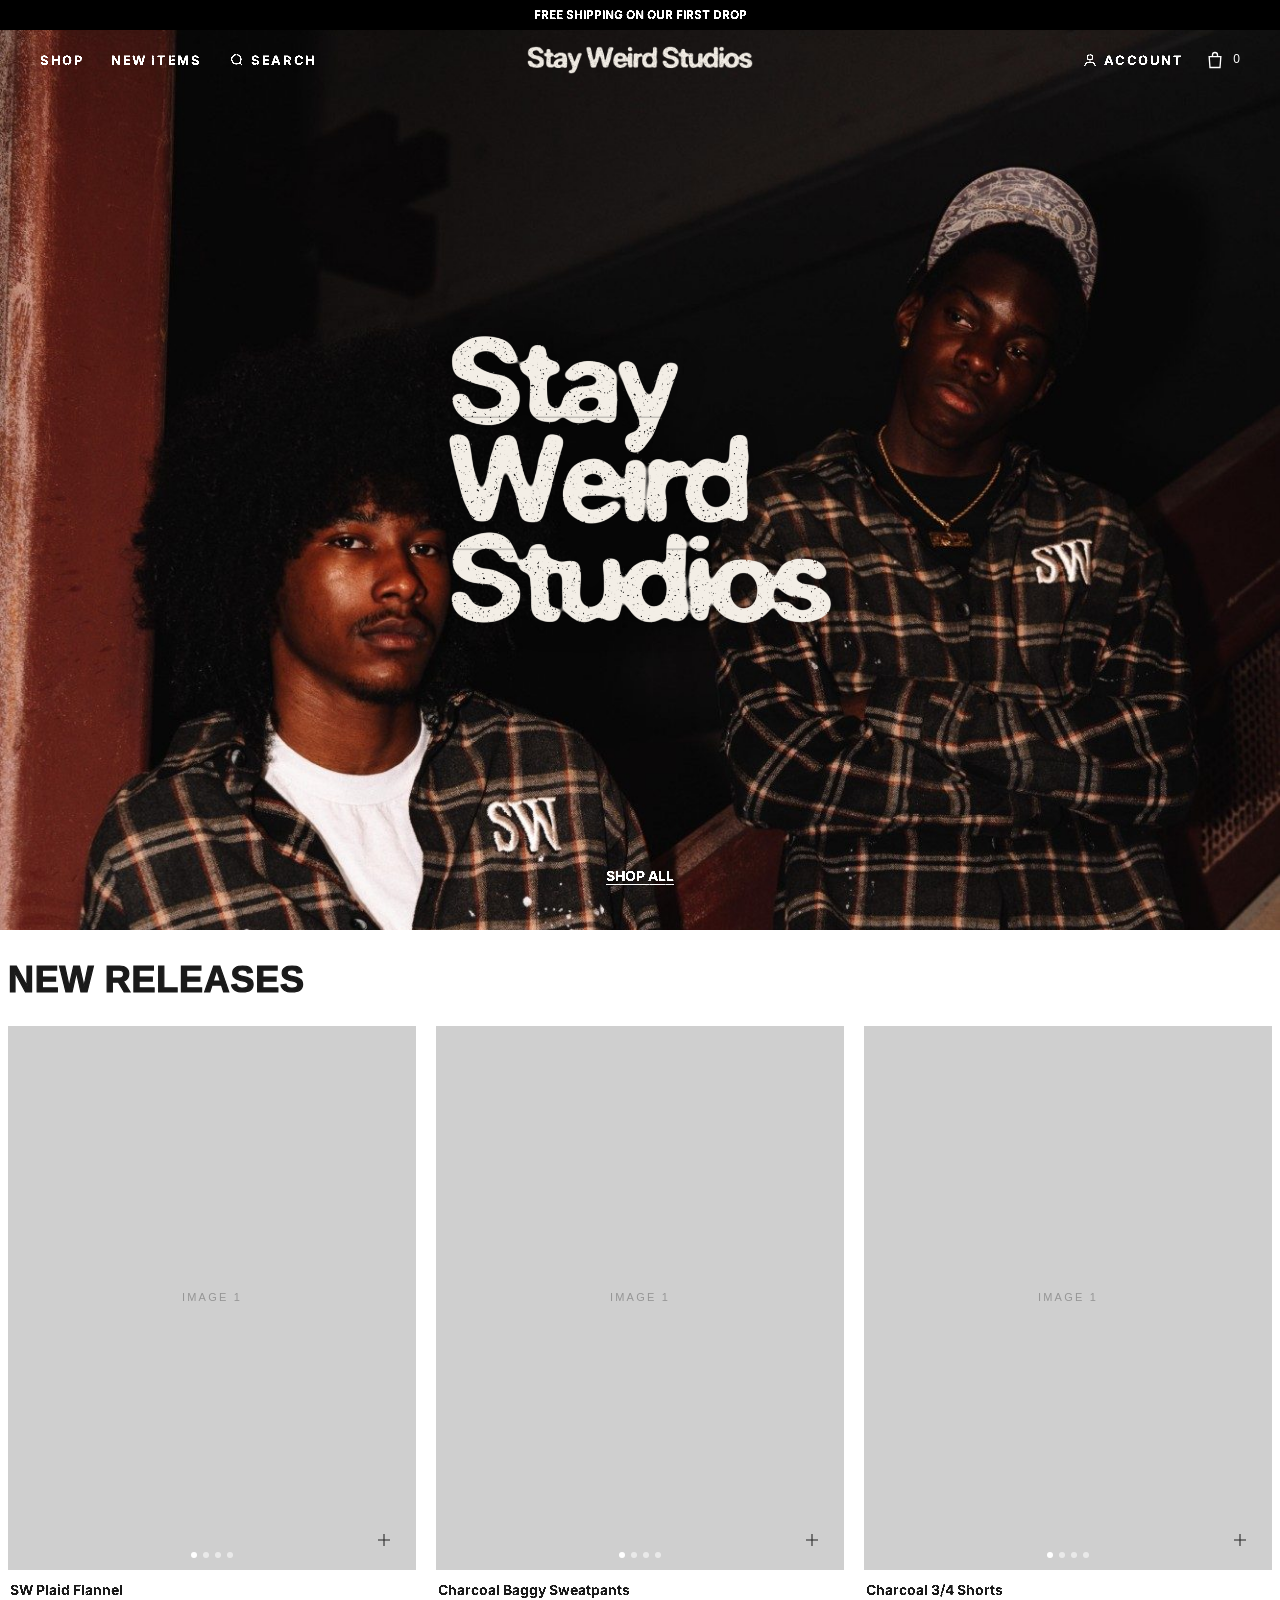
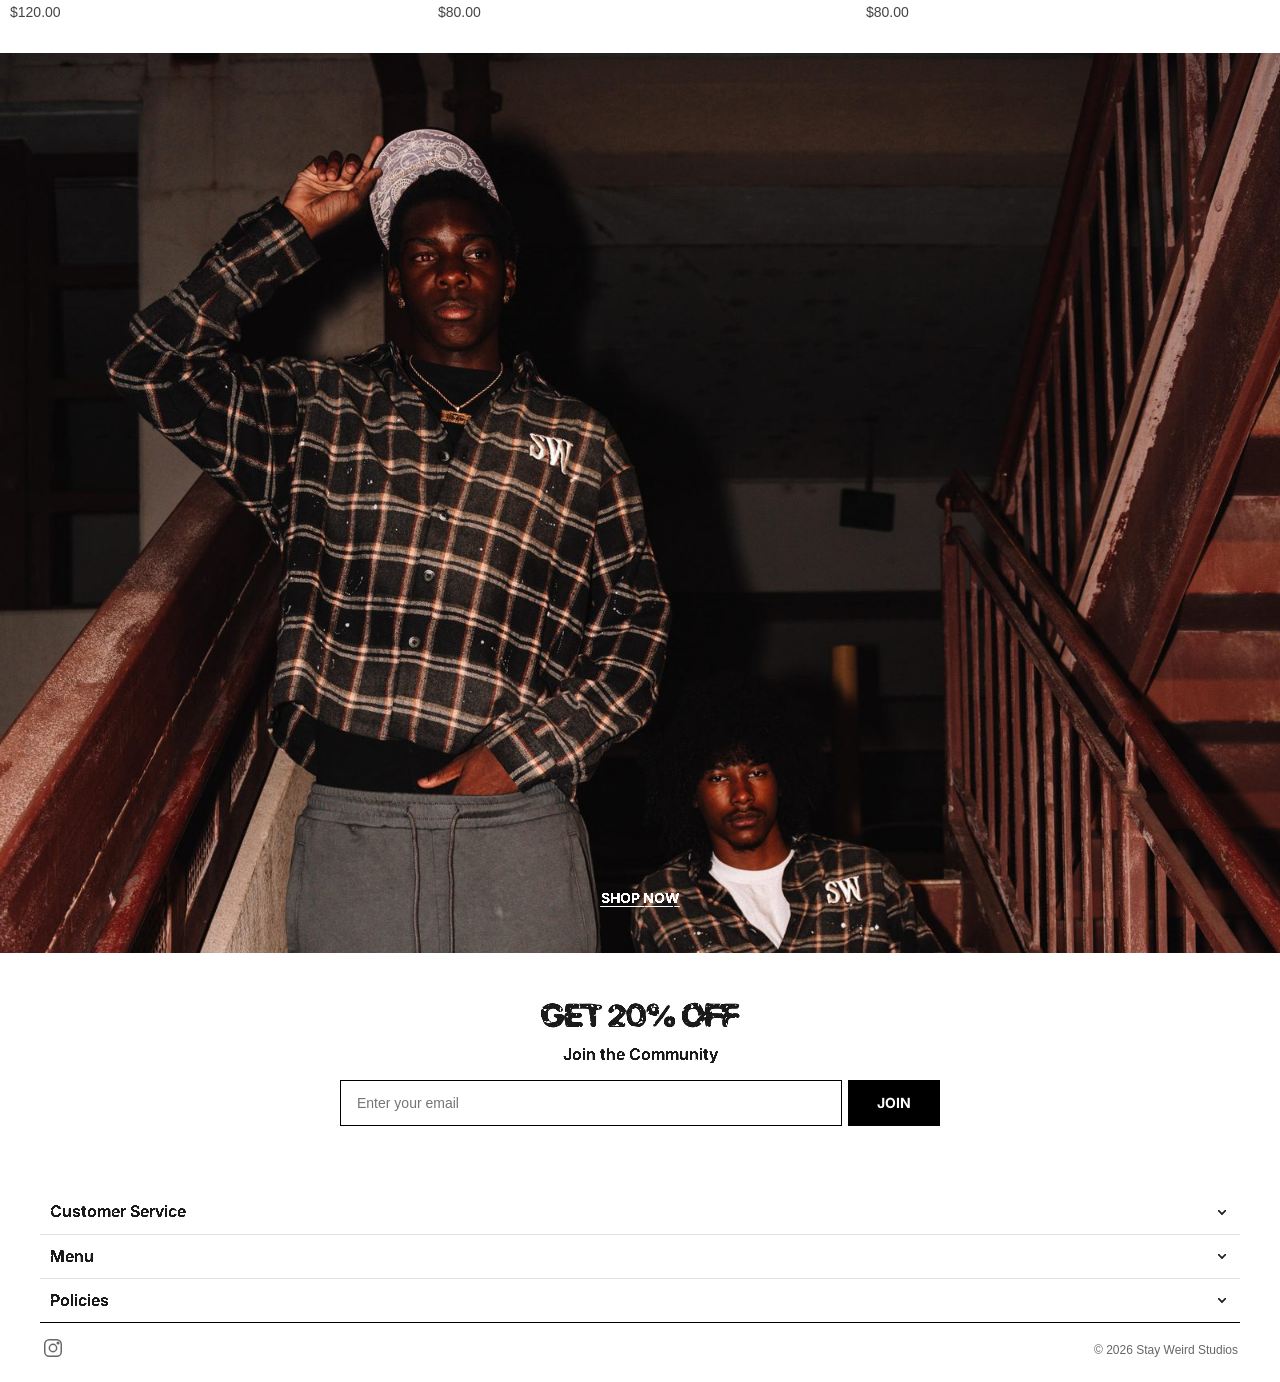
<file: index.html>
<!doctype html>
<html lang="en">
<head>
<meta charset="utf-8">
<meta name="viewport" content="width=device-width, initial-scale=1">
<title>Stay Weird Studios</title>
<meta name="description" content="Stay Weird Studios: clothing.">
<link rel="stylesheet" href="/assets/styles.css">
</head>
<body class="has-hero">
<main>
<section class="hero">
  <div class="ph ph--dark"><img src="/images/hero.jpg" alt="Stay Weird Studios campaign" style="object-position:50% 28%" onerror="this.style.display='none'"></div>
  <h1 class="hero__mark"><img src="/images/wordmark-white.png" alt="Stay Weird Studios"></h1>
  <a class="hero__link" href="/shop">Shop All</a>
</section>

<section class="block">
  <h2 class="block__title">New Releases</h2>
  <div class="grid" id="home-grid"></div>
</section>

<section class="hero">
  <div class="ph ph--dark"><img src="/images/hero-2.jpg" alt="Stay Weird Studios campaign" style="object-position:50% 10%" onerror="this.style.display='none'"></div>
  <a class="hero__link" href="/shop">Shop Now</a>
</section>
</main>
<script src="/assets/products.js"></script>
<script src="/assets/app.js"></script>
<script>
  document.getElementById("home-grid").innerHTML =
    SW_PRODUCTS.filter(p => p.collections.includes("new-items")).slice(0, 8).map(SW_card).join("");
  if (SW_PRODUCTS.length === 3) document.getElementById("home-grid").classList.add("grid--3");
</script>
</body>
</html>
</file>
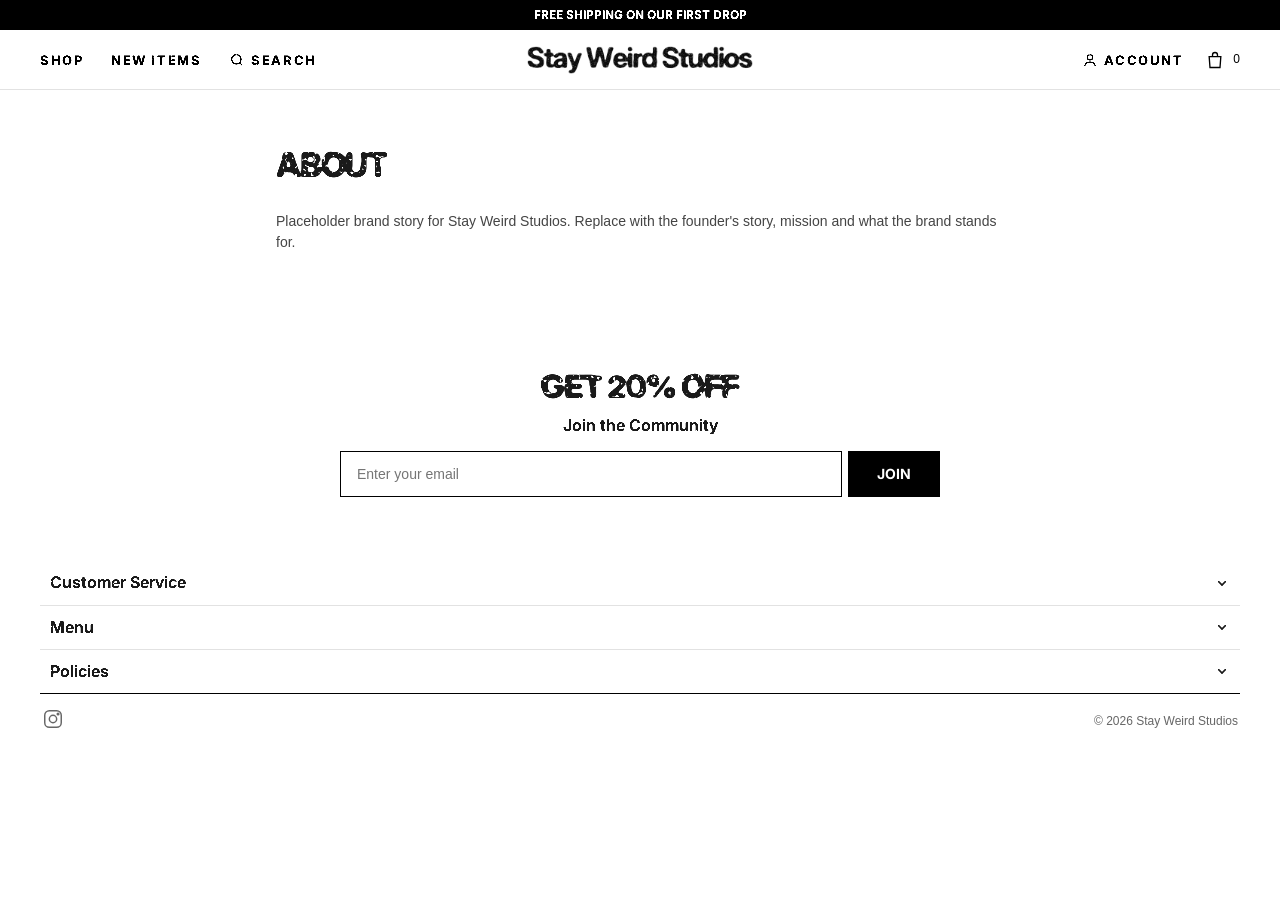
<file: about.html>
<!doctype html>
<html lang="en">
<head>
<meta charset="utf-8">
<meta name="viewport" content="width=device-width, initial-scale=1">
<title>About | Stay Weird Studios</title>
<meta name="description" content="Stay Weird Studios — clothing.">
<link rel="stylesheet" href="/assets/styles.css">
</head>
<body>
<main>
<div class="page"><h1>About</h1><p>Placeholder brand story for Stay Weird Studios. Replace with the founder's story, mission and what the brand stands for.</p></div>
</main>
<script src="/assets/products.js"></script>
<script src="/assets/app.js"></script>
</body></html>
</file>
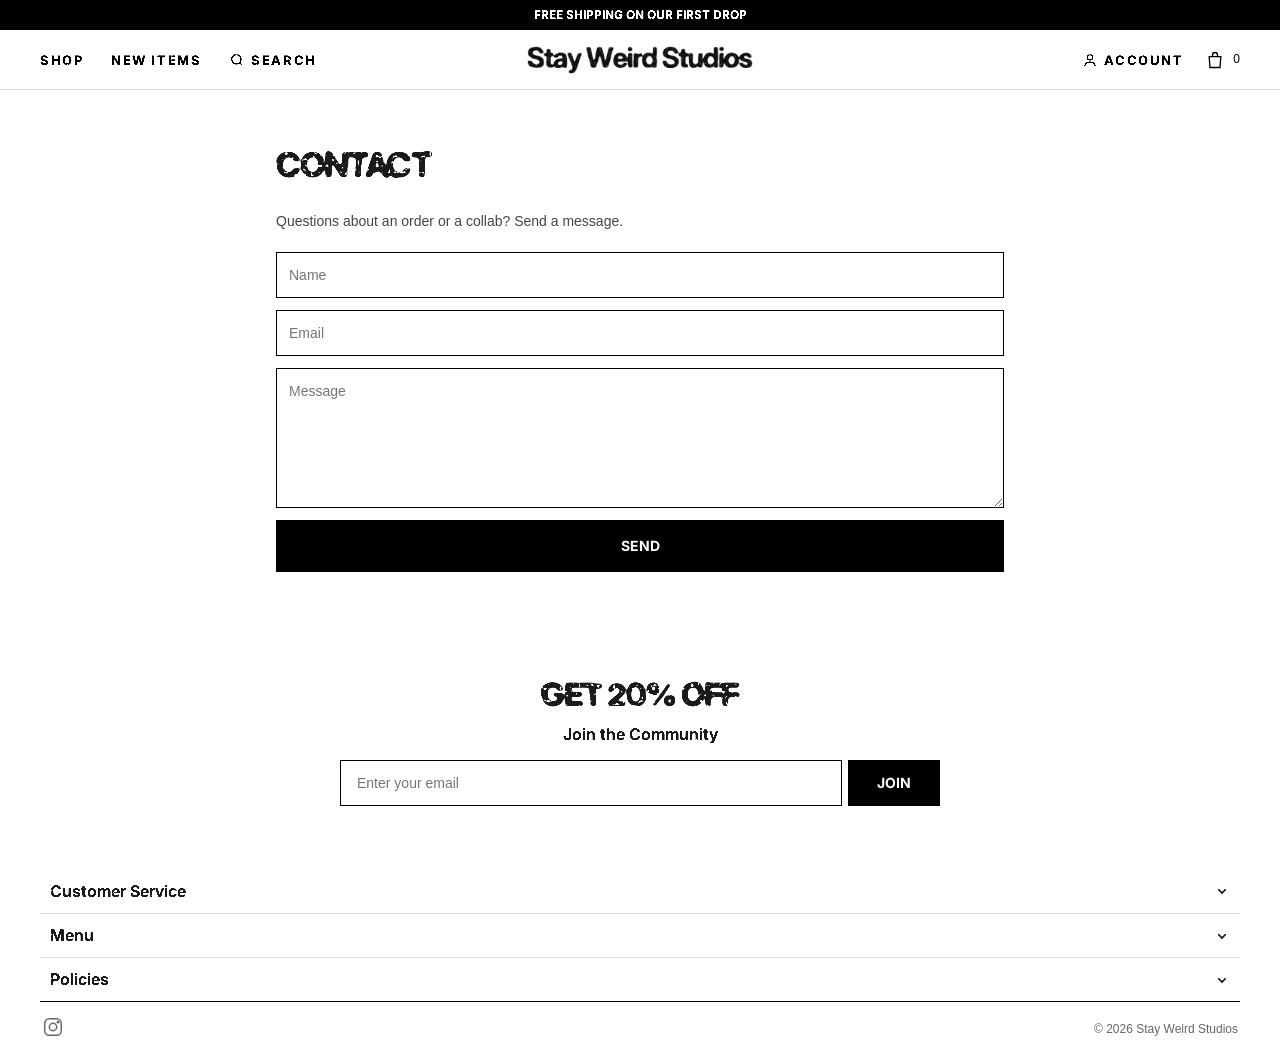
<file: contact.html>
<!doctype html>
<html lang="en">
<head>
<meta charset="utf-8">
<meta name="viewport" content="width=device-width, initial-scale=1">
<title>Contact | Stay Weird Studios</title>
<meta name="description" content="Stay Weird Studios — clothing.">
<link rel="stylesheet" href="/assets/styles.css">
</head>
<body>
<main>
<div class="page"><h1>Contact</h1><p>Questions about an order or a collab? Send a message.</p><form class="contact-form" onsubmit="event.preventDefault();SW_toast('Message sent');this.reset()"><input required placeholder="Name" aria-label="Name"><input required type="email" placeholder="Email" aria-label="Email"><textarea required placeholder="Message" aria-label="Message"></textarea><button class="btn" type="submit">Send</button></form></div>
</main>
<script src="/assets/products.js"></script>
<script src="/assets/app.js"></script>
</body></html>
</file>
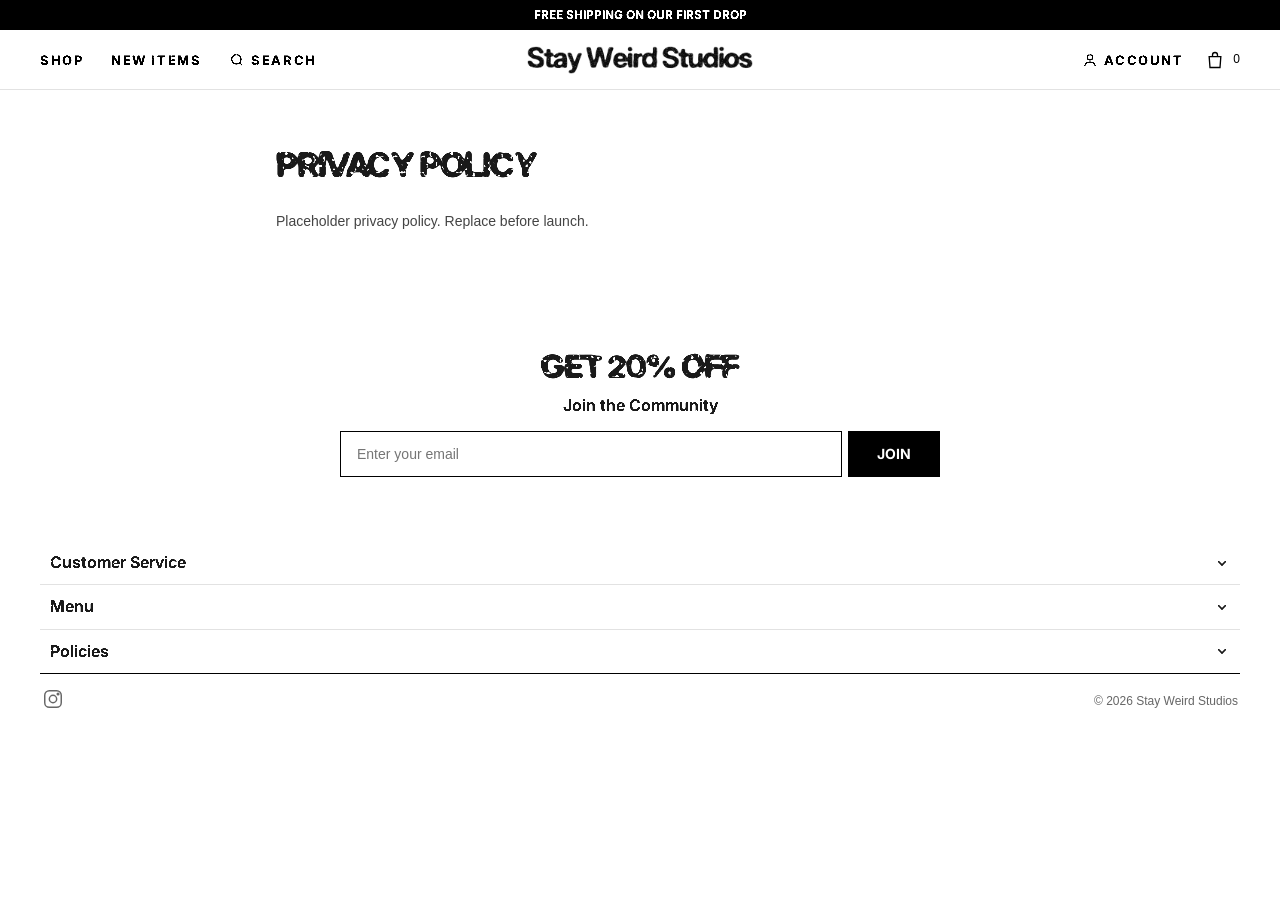
<file: privacy.html>
<!doctype html>
<html lang="en">
<head>
<meta charset="utf-8">
<meta name="viewport" content="width=device-width, initial-scale=1">
<title>Privacy Policy | Stay Weird Studios</title>
<meta name="description" content="Stay Weird Studios — clothing.">
<link rel="stylesheet" href="/assets/styles.css">
</head>
<body>
<main>
<div class="page"><h1>Privacy Policy</h1><p>Placeholder privacy policy. Replace before launch.</p></div>
</main>
<script src="/assets/products.js"></script>
<script src="/assets/app.js"></script>
</body></html>
</file>
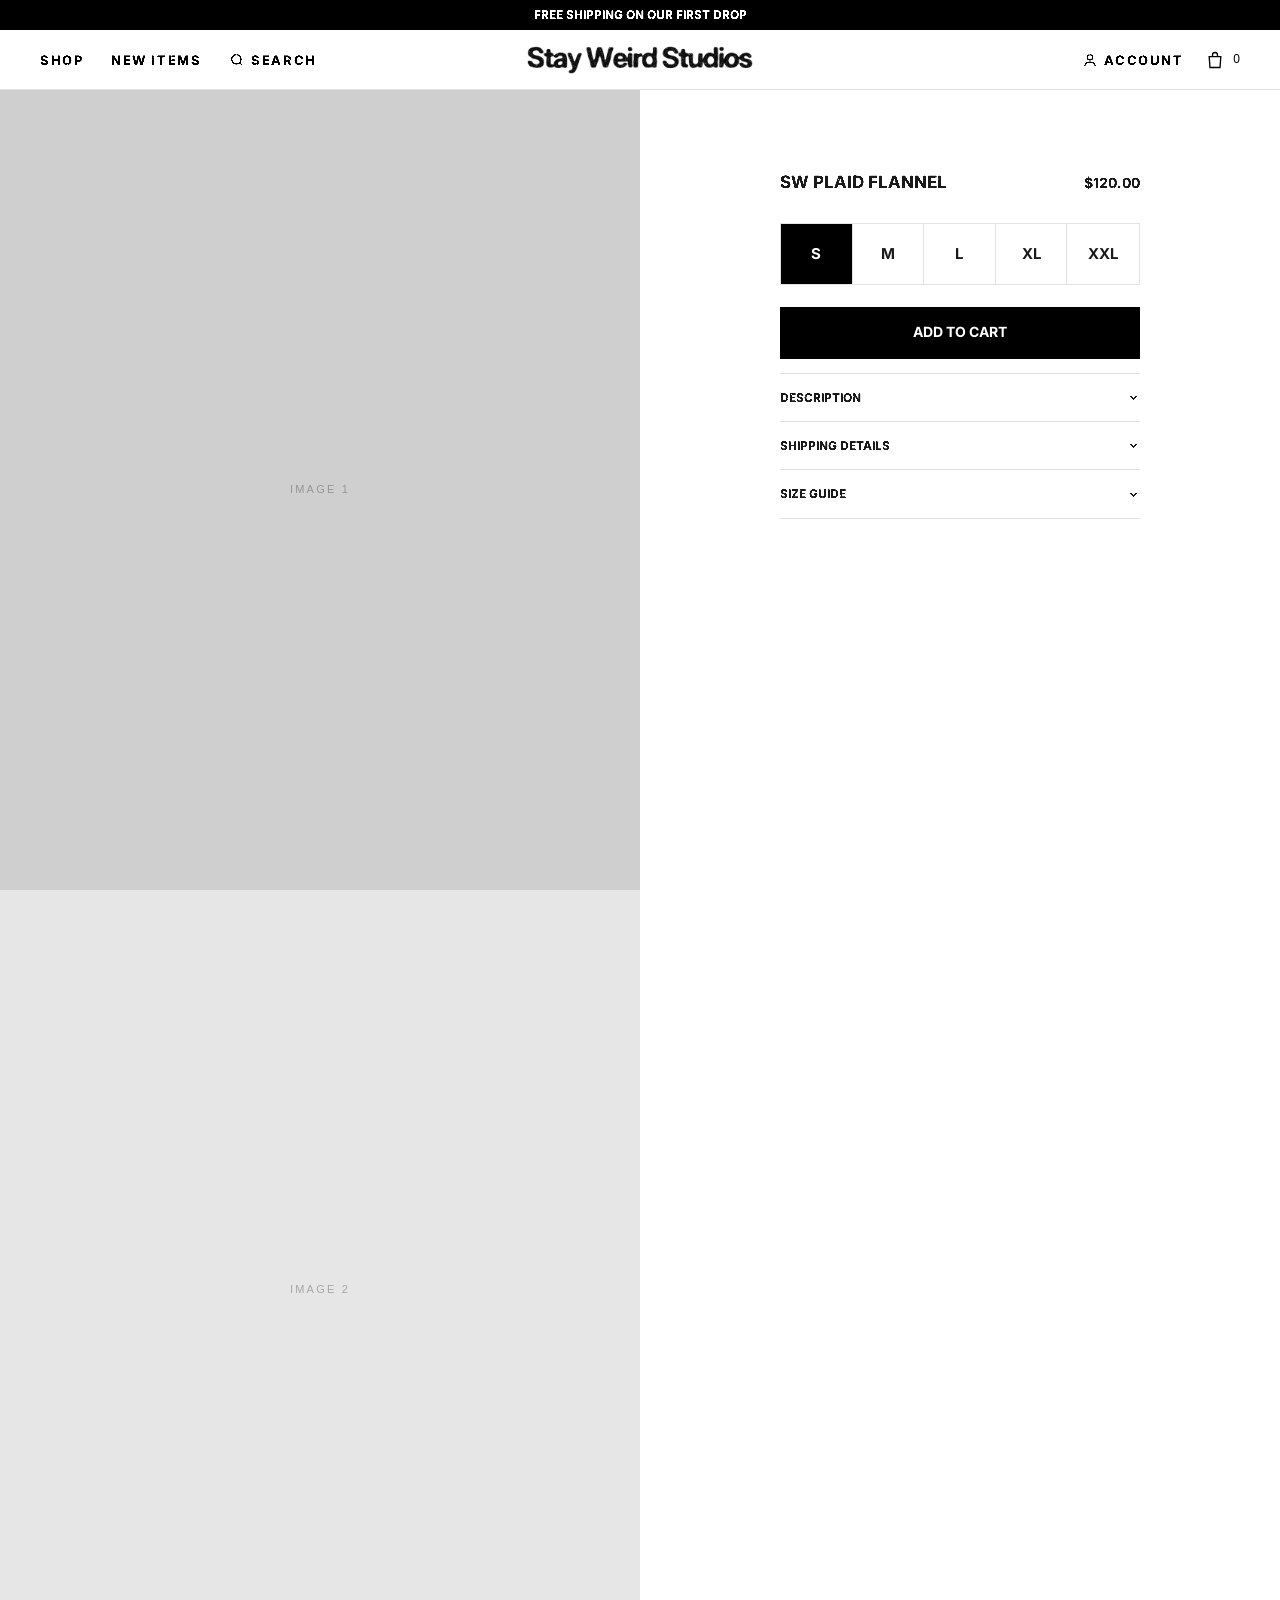
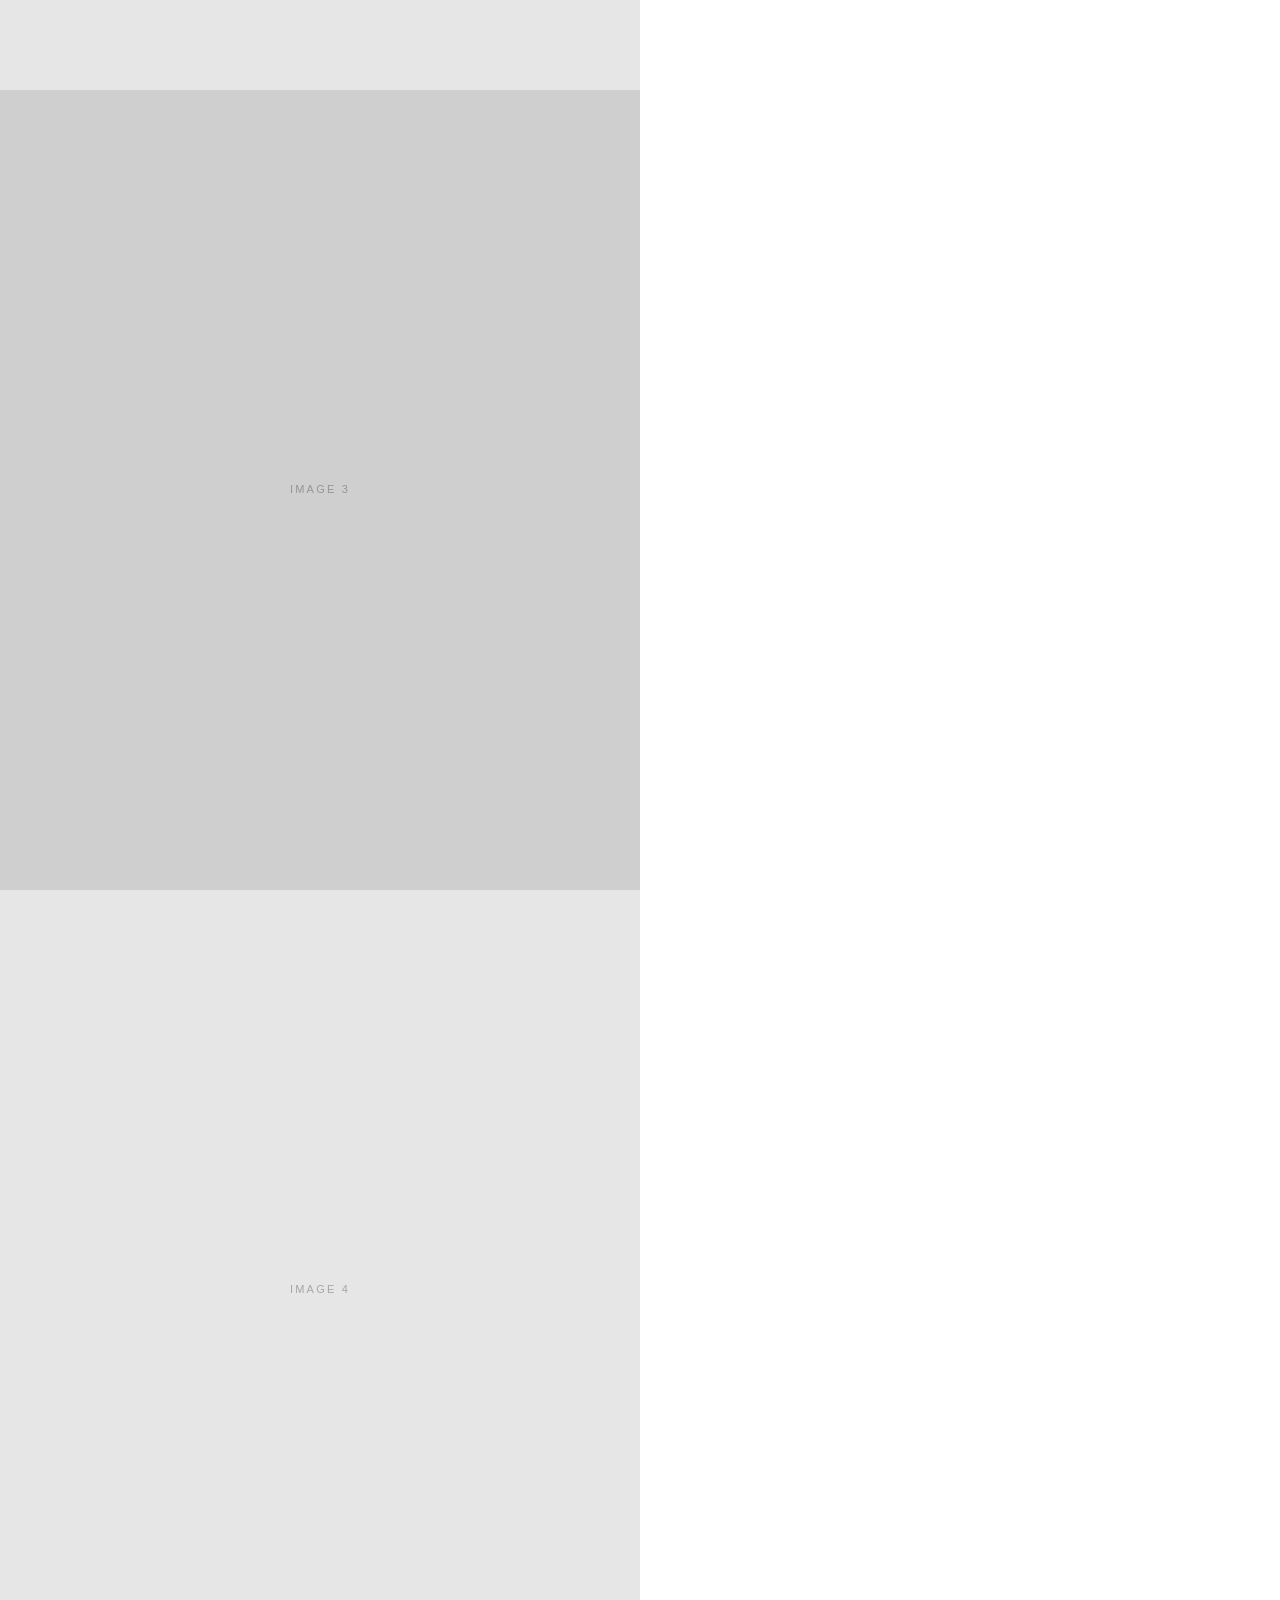
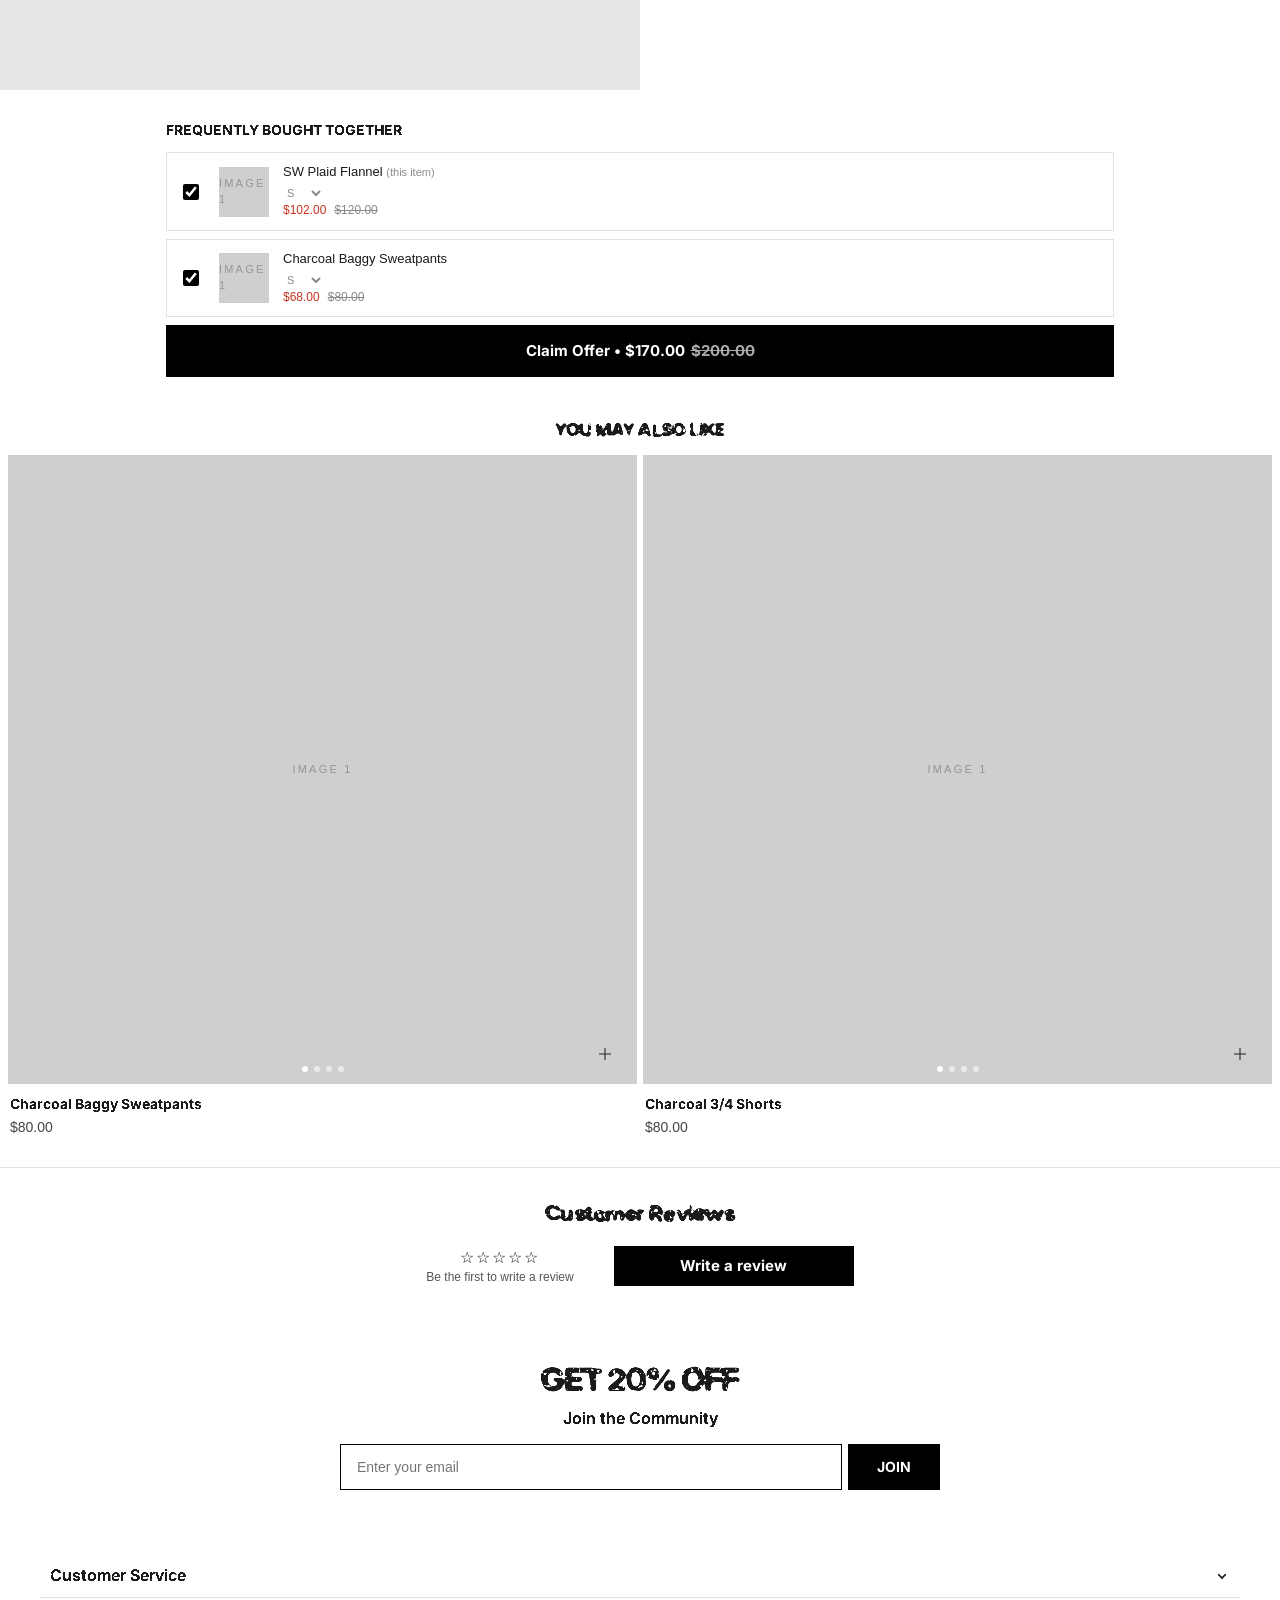
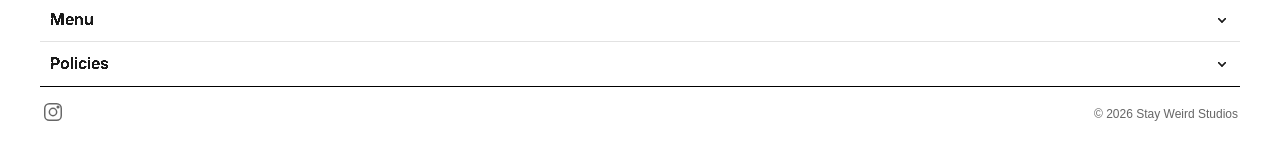
<file: product.html>
<!doctype html>
<html lang="en">
<head>
<meta charset="utf-8">
<meta name="viewport" content="width=device-width, initial-scale=1">
<title>Product | Stay Weird Studios</title>
<meta name="description" content="Stay Weird Studios product.">
<link rel="stylesheet" href="/assets/styles.css">
</head>
<body>
<main>
<div class="pdp" id="pdp"></div>
<section class="fbt" id="fbt"></section>
<section class="recs"><h2>You may also like</h2><div class="grid" id="recs"></div></section>
<section class="reviews">
  <h2>Customer Reviews</h2>
  <div class="reviews__row">
    <div><div class="stars" aria-label="No reviews yet">☆☆☆☆☆</div><small>Be the first to write a review</small></div>
    <button class="btn btn--case" id="write-review">Write a review</button>
  </div>
</section>
</main>
<script src="/assets/products.js"></script>
<script src="/assets/app.js"></script>
<script>
(function () {
  const I = SW_ICONS, money = SW_money, esc = SW_esc;
  const id = new URLSearchParams(location.search).get("id");
  const p = SW_PRODUCTS.find(x => x.id === id) || SW_PRODUCTS[0];
  document.title = p.name + " | Stay Weird Studios";
  const n = SW_imgCount(p), out = SW_soldOut(p);
  let size = p.sizes.find(s => !p.soldOut.includes(s));

  document.getElementById("pdp").innerHTML = `
    <div><div class="pdp__gallery" data-slides>${Array.from({ length: n }, (_, i) => SW_media(p, i)).join("")}</div>${SW_dots(n)}</div>
    <div class="pdp__info">
      <div class="pdp__head"><h1>${esc(p.name)}</h1><span class="price">${SW_price(p)}</span></div>
      <div class="sizes" id="sizes" role="radiogroup" aria-label="Size">${p.sizes.map(s =>
        `<button role="radio" data-s="${esc(s)}" ${p.soldOut.includes(s) ? "disabled" : ""} class="${s === size ? "sel" : ""}" aria-checked="${s === size}">${esc(s)}</button>`).join("")}</div>
      <button class="btn" id="atc" ${out ? "disabled" : ""}>${out ? "Sold out" : "Add to cart"}</button>
      <div class="acc">
        <details><summary>Description ${I.down}</summary><div class="acc__body">${esc(p.description || "")}</div></details>
        <details><summary>Shipping details ${I.down}</summary><div class="acc__body">Orders ship within 3–5 business days. ${SW_SETTINGS.freeShipping ? `Free shipping on orders over $${SW_SETTINGS.freeShipping}.` : "Free shipping on every order for our first drop."} Returns and exchanges accepted within 14 days on unworn items.</div></details>
        <details><summary>Size guide ${I.down}</summary><div class="acc__body"><table>
          <tr><th>Size</th><th>Chest</th><th>Length</th></tr><tr><td>XS</td><td>20"</td><td>26"</td></tr><tr><td>S</td><td>21"</td><td>27"</td></tr>
          <tr><td>M</td><td>22"</td><td>28"</td></tr><tr><td>L</td><td>23"</td><td>29"</td></tr><tr><td>XL</td><td>24"</td><td>30"</td></tr></table></div></details>
      </div>
    </div>`;

  document.getElementById("sizes").addEventListener("click", e => {
    const b = e.target.closest("button[data-s]"); if (!b || b.disabled) return;
    document.querySelectorAll("#sizes button").forEach(x => { x.classList.remove("sel"); x.setAttribute("aria-checked", "false"); });
    b.classList.add("sel"); b.setAttribute("aria-checked", "true"); size = b.dataset.s;
  });
  document.getElementById("atc").addEventListener("click", () => SW_addToCart(p.id, size));

  // Frequently bought together: this product + one from the other category, with a bundle discount
  const pair = SW_PRODUCTS.find(x => x.id !== p.id && !SW_soldOut(x) &&
    x.collections.includes(p.collections.includes("tops") ? "bottoms" : "tops"));
  if (pair && !out) {
    const disc = SW_SETTINGS.bundleDiscount, items = [p, pair];
    const opts = x => x.sizes.filter(s => !x.soldOut.includes(s)).map(s => `<option>${esc(s)}</option>`).join("");
    const row = (x, i) => `<label class="fbt__item"><input type="checkbox" checked data-fbt="${i}">${SW_media(x, 0, "thumb")}
      <div><div class="fbt__name">${esc(x.name)}${i ? "" : ' <span class="fbt__meta">(this item)</span>'}</div>
      <select data-fbt-size="${i}" aria-label="Size">${opts(x)}</select>
      <div class="fbt__price"><span class="sale">${money(x.price * (1 - disc))}</span><span class="was">${money(x.price)}</span></div></div></label>`;
    const fbt = document.getElementById("fbt");
    fbt.innerHTML = `<h2>Frequently bought together</h2>${row(p, 0)}${row(pair, 1)}<button class="btn btn--case" id="fbt-btn"></button>`;
    const checked = i => fbt.querySelector(`[data-fbt="${i}"]`).checked;
    const upd = () => {
      const s = items.filter((_, i) => checked(i)), full = s.reduce((t, x) => t + x.price, 0);
      const b = document.getElementById("fbt-btn");
      b.disabled = !s.length;
      b.innerHTML = s.length ? `Claim Offer • ${money(full * (1 - disc))} <span class="was" style="color:#aaa;margin-left:6px">${money(full)}</span>` : "Select an item";
    };
    fbt.addEventListener("change", upd); upd();
    document.getElementById("fbt-btn").addEventListener("click", () => {
      items.forEach((x, i) => { if (checked(i)) SW_addToCart(x.id, fbt.querySelector(`[data-fbt-size="${i}"]`).value, 1, false); });
      document.querySelector('[data-open="cart"]').click();
    });
  }

  const main = c => ["tops", "bottoms"].includes(c);
  const others = SW_PRODUCTS.filter(x => x.id !== p.id);
  const recs = [...new Set([...others.filter(x => !x.collections.some(c => main(c) && p.collections.includes(c))), ...others])].slice(0, 2);
  document.getElementById("recs").innerHTML = recs.map(SW_card).join("");
  document.getElementById("write-review").addEventListener("click", () => SW_toast("Reviews will turn on once the store backend is set up"));
})();
</script>
</body>
</html>
</file>
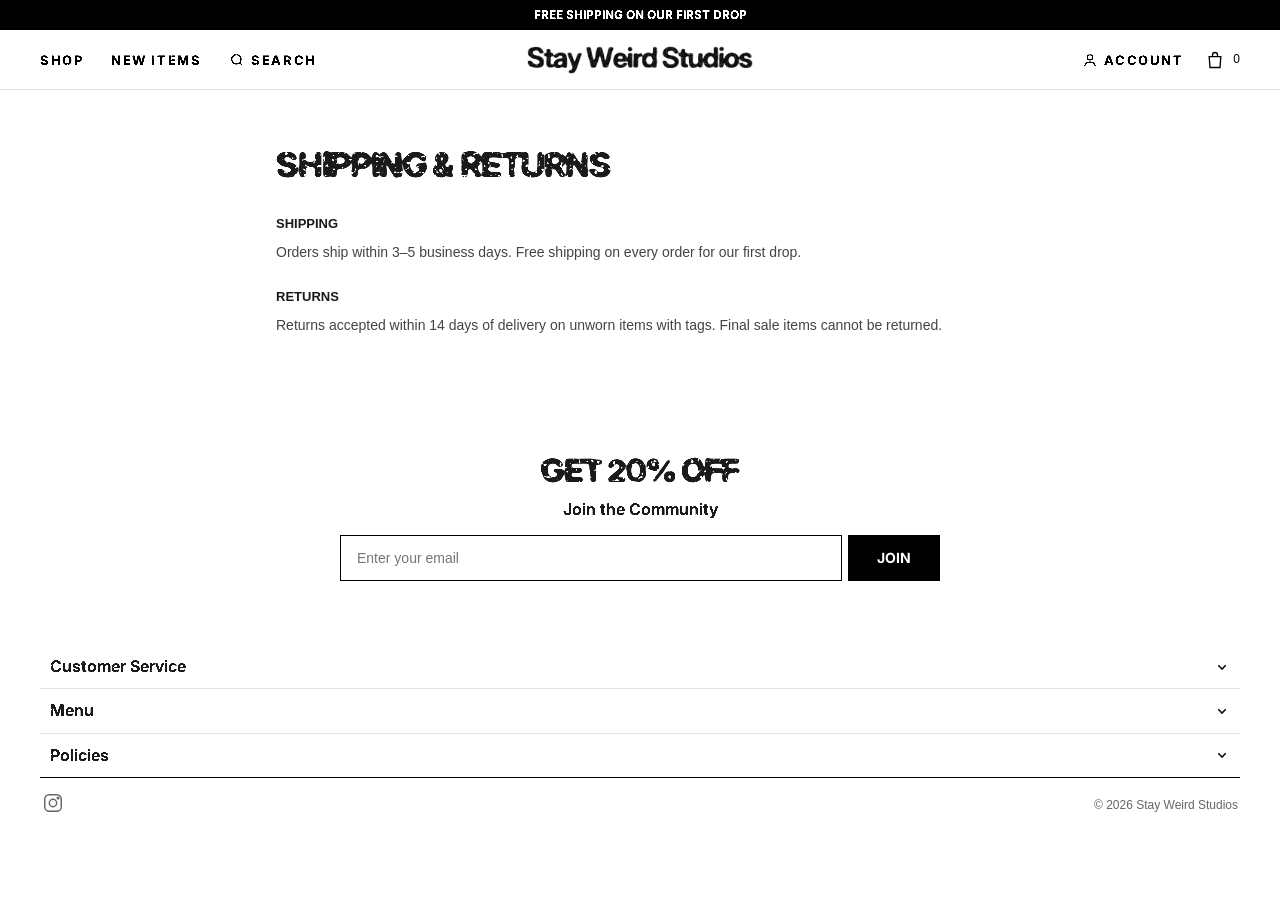
<file: shipping.html>
<!doctype html>
<html lang="en">
<head>
<meta charset="utf-8">
<meta name="viewport" content="width=device-width, initial-scale=1">
<title>Shipping & Returns | Stay Weird Studios</title>
<meta name="description" content="Stay Weird Studios — clothing.">
<link rel="stylesheet" href="/assets/styles.css">
</head>
<body>
<main>
<div class="page"><h1>Shipping & Returns</h1><h2>Shipping</h2><p>Orders ship within 3–5 business days. Free shipping on every order for our first drop.</p><h2>Returns</h2><p>Returns accepted within 14 days of delivery on unworn items with tags. Final sale items cannot be returned.</p></div>
</main>
<script src="/assets/products.js"></script>
<script src="/assets/app.js"></script>
</body></html>
</file>
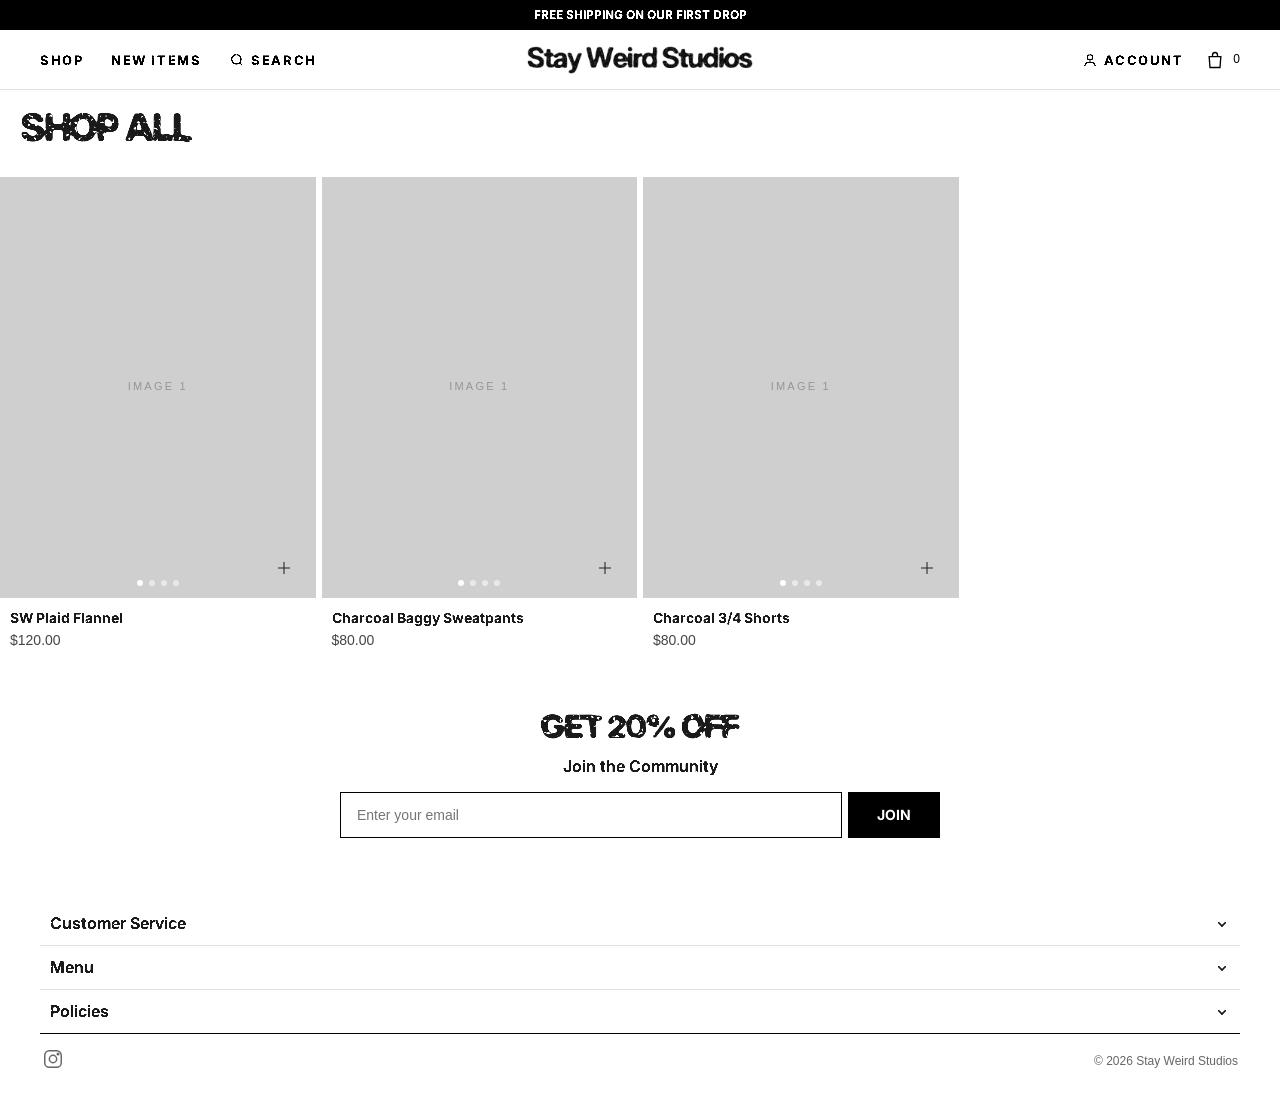
<file: shop.html>
<!doctype html>
<html lang="en">
<head>
<meta charset="utf-8">
<meta name="viewport" content="width=device-width, initial-scale=1">
<title>Shop | Stay Weird Studios</title>
<meta name="description" content="Shop Stay Weird Studios.">
<link rel="stylesheet" href="/assets/styles.css">
</head>
<body>
<main>
<div class="coll">
  <h1 class="coll__title" id="coll-title">Shop All</h1>
  <div class="grid" id="coll-grid"></div>
</div>
</main>
<script src="/assets/products.js"></script>
<script src="/assets/app.js"></script>
<script>
  const c = new URLSearchParams(location.search).get("c") || "shop-all";
  const coll = SW_COLLECTIONS.find(x => x.id === c) || SW_COLLECTIONS[0];
  document.getElementById("coll-title").textContent = coll.name;
  document.title = coll.name + " | Stay Weird Studios";
  const list = SW_PRODUCTS.filter(p => coll.id === "shop-all" || p.collections.includes(coll.id));
  document.getElementById("coll-grid").innerHTML = list.length ? list.map(SW_card).join("") : '<p class="empty">Nothing here yet</p>';
</script>
</body>
</html>
</file>
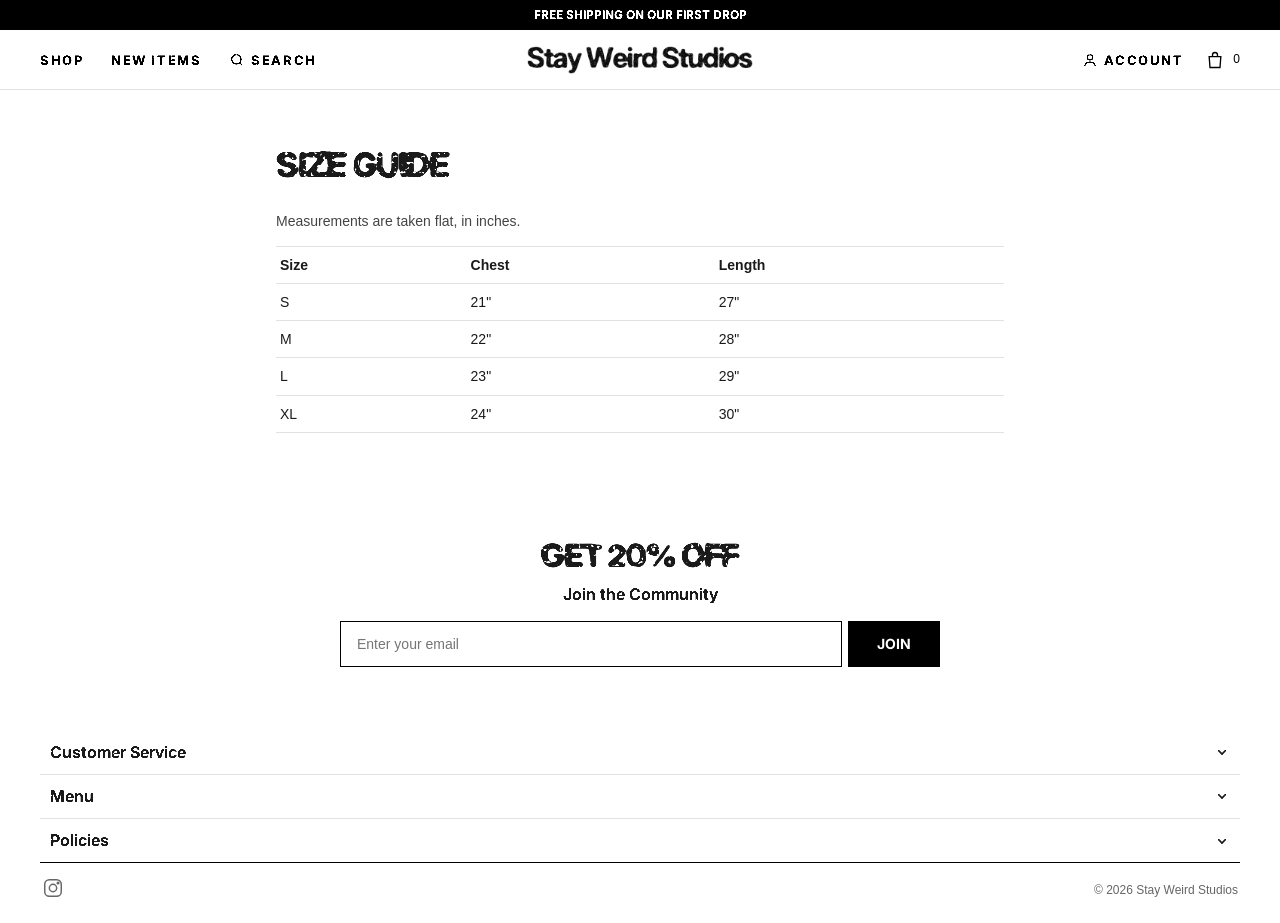
<file: size-guide.html>
<!doctype html>
<html lang="en">
<head>
<meta charset="utf-8">
<meta name="viewport" content="width=device-width, initial-scale=1">
<title>Size Guide | Stay Weird Studios</title>
<meta name="description" content="Stay Weird Studios — clothing.">
<link rel="stylesheet" href="/assets/styles.css">
</head>
<body>
<main>
<div class="page"><h1>Size Guide</h1><p>Measurements are taken flat, in inches.</p><div class="acc" style="border:0"><table class="acc" style="width:100%;border-collapse:collapse"><tr><th align=left>Size</th><th align=left>Chest</th><th align=left>Length</th></tr><tr><td>S</td><td>21"</td><td>27"</td></tr><tr><td>M</td><td>22"</td><td>28"</td></tr><tr><td>L</td><td>23"</td><td>29"</td></tr><tr><td>XL</td><td>24"</td><td>30"</td></tr></table></div></div>
</main>
<script src="/assets/products.js"></script>
<script src="/assets/app.js"></script>
</body></html>
</file>
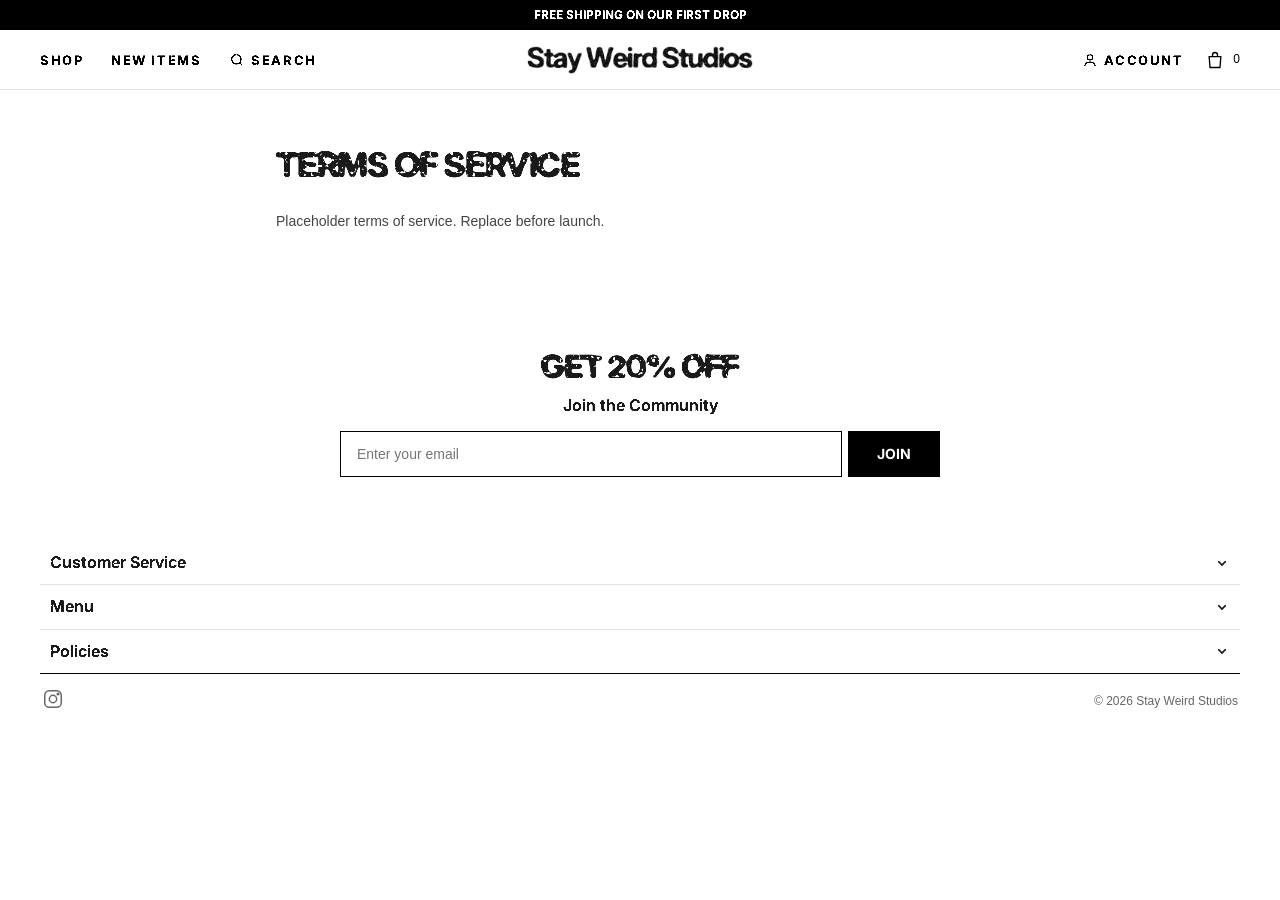
<file: terms.html>
<!doctype html>
<html lang="en">
<head>
<meta charset="utf-8">
<meta name="viewport" content="width=device-width, initial-scale=1">
<title>Terms of Service | Stay Weird Studios</title>
<meta name="description" content="Stay Weird Studios — clothing.">
<link rel="stylesheet" href="/assets/styles.css">
</head>
<body>
<main>
<div class="page"><h1>Terms of Service</h1><p>Placeholder terms of service. Replace before launch.</p></div>
</main>
<script src="/assets/products.js"></script>
<script src="/assets/app.js"></script>
</body></html>
</file>
<file: assets/styles.css>
@import url("https://fonts.googleapis.com/css2?family=Inter:opsz,wght@14..32,400..900&display=swap");
/* Stay Weird Studios — theme. Swap fonts/colors here once branding is final. */
:root {
  --bg: #ffffff;
  --fg: #000000;
  --text: #1a1a1a;
  --muted: #8a8a8a;
  --line: #e2e2e2;
  --card: #cfcfcf;        /* product card background */
  --card-2: #e6e6e6;
  --sale: #c8321e;
  --font: Helvetica, Arial, sans-serif;
  --ann-h: 30px;
  --header-h: 60px;
  --pad: 40px;
}
@media (max-width: 860px) { :root { --header-h: 56px; --pad: 16px; } }

* { box-sizing: border-box; margin: 0; padding: 0; }
html { -webkit-text-size-adjust: 100%; }
body { background: var(--bg); color: var(--text); font-family: var(--font); font-size: 14px; line-height: 1.45; padding-top: calc(var(--ann-h) + var(--header-h)); }
body.has-hero { padding-top: var(--ann-h); }
body.lock { overflow: hidden; }
a { color: inherit; text-decoration: none; }
button, input, select { font: inherit; color: inherit; }
button { background: none; border: 0; cursor: pointer; }
img { display: block; max-width: 100%; }
svg { flex: none; }

/* ---------- Announcement (slides in one message at a time) ---------- */
.ann { position: fixed; top: 0; left: 0; right: 0; height: var(--ann-h); background: #000; color: #fff; z-index: 100; overflow: hidden; }
.ann__slide { position: absolute; inset: 0; display: flex; align-items: center; justify-content: center; font-size: 12px; font-weight: 700; text-transform: uppercase; white-space: nowrap; transform: translateX(100%); transition: transform .5s ease; padding: 0 8px; }
.ann__slide.on { transform: none; }
.ann__slide.out { transform: translateX(-100%); }
.ann__slide.snap { transition: none; }

/* ---------- Header ---------- */
.header { position: fixed; top: var(--ann-h); left: 0; right: 0; height: var(--header-h); z-index: 90; background: var(--bg); color: var(--fg); border-bottom: 1px solid var(--line); display: grid; grid-template-columns: 1fr auto 1fr; align-items: center; padding: 0 var(--pad); transition: transform .35s ease, background .25s, color .25s, border-color .25s; }
.header.clear { background: transparent; color: #fff; border-color: transparent; }
.header.hide { transform: translateY(calc(-100% - 1px)); }
.header__left, .header__right { display: flex; align-items: center; gap: 28px; }
.header__right { justify-content: flex-end; gap: 22px; }
.nav-link { font-size: 13px; letter-spacing: .12em; text-transform: uppercase; display: inline-flex; align-items: center; gap: 6px; height: var(--header-h); }
.nav-link--bold { font-weight: 700; }
.nav-link svg { width: 16px; height: 16px; }
.icon svg { width: 20px; height: 20px; }
.logo { display: block; line-height: 0; }
.logo img { height: 28px; width: auto; }
.logo--sm img { height: 20px; }
.logo--light { display: none; }
.header.clear .logo--dark { display: none; }
.header.clear .logo--light { display: block; }
.cart-btn { display: inline-flex; align-items: center; gap: 8px; font-size: 12px; }
.only-sm { display: none !important; }
@media (max-width: 960px) {
  .only-lg { display: none !important; }
  .only-sm { display: inline-flex !important; }
  .header__left, .header__right { gap: 18px; }
  .logo img { height: 19px; }
  .logo--sm img { height: 17px; }
}

/* Shop dropdown */
.dd { position: relative; }
.dd__panel { position: absolute; top: calc(var(--header-h) - 12px); left: 0; width: 360px; background: #fff; color: var(--text); padding: 22px 0; opacity: 0; visibility: hidden; transform: translateY(6px); transition: opacity .2s, transform .2s, visibility .2s; box-shadow: 0 8px 24px rgba(0,0,0,.06); }
.dd:hover .dd__panel, .dd:focus-within .dd__panel { opacity: 1; visibility: visible; transform: none; }
.dd__panel a { display: block; padding: 20px 24px; font-size: 16px; }
.dd__panel a:hover { text-decoration: underline; text-underline-offset: 3px; }

/* Search bar (replaces header) */
.search { position: fixed; top: var(--ann-h); left: 0; right: 0; z-index: 95; background: #fff; color: var(--text); transform: translateY(-110%); visibility: hidden; transition: transform .3s, visibility .3s; border-bottom: 1px solid var(--line); }
.search.open { transform: none; visibility: visible; }
.search__row { height: var(--header-h); display: flex; align-items: center; gap: 14px; padding: 0 var(--pad); }
.search__row svg { width: 20px; height: 20px; }
.search input { flex: 1; border: 0; outline: 0; font-size: 17px; background: transparent; min-width: 0; }
.search__results { display: grid; grid-template-columns: repeat(auto-fill, minmax(180px, 1fr)); gap: 12px; padding: 0 var(--pad) 24px; max-height: 70vh; overflow-y: auto; }
.search__results:empty { display: none; }
.search__none { padding: 0 var(--pad) 24px; color: var(--muted); }
.search__none:empty { display: none; }
.btn--inline { width: auto; display: inline-flex; padding: 0 40px; }

/* ---------- Overlay + drawers ---------- */
.overlay { position: fixed; inset: 0; background: rgba(0,0,0,.45); opacity: 0; visibility: hidden; transition: opacity .3s, visibility .3s; z-index: 110; }
.overlay.open { opacity: 1; visibility: visible; }
.drawer { position: fixed; top: 0; bottom: 0; z-index: 120; background: #fff; color: var(--text); display: flex; flex-direction: column; visibility: hidden; transition: transform .35s cubic-bezier(.4,0,.2,1), visibility .35s; }
.drawer.open { transform: none; visibility: visible; }
.drawer--cart { right: 0; width: min(440px, 100%); transform: translateX(100%); }
.drawer--menu { left: 0; width: 100%; transform: translateX(-100%); }

/* Mobile menu */
.mmenu__head { height: var(--header-h); display: grid; grid-template-columns: 1fr auto 1fr; align-items: center; padding: 0 16px; border-bottom: 1px solid var(--line); }
.x-btn { width: 24px; height: 24px; border: 1px solid var(--fg); border-radius: 2px; display: inline-flex; align-items: center; justify-content: center; }
.x-btn svg { width: 16px; height: 16px; }
.mmenu__body { padding: 8px 0; overflow-y: auto; }
.mmenu details { border-bottom: 1px solid var(--line); }
.mmenu summary { list-style: none; display: flex; justify-content: space-between; align-items: center; padding: 16px 24px; font-size: 15px; font-weight: 700; letter-spacing: .06em; text-transform: uppercase; cursor: pointer; }
.mmenu summary::-webkit-details-marker { display: none; }
.mmenu details[open] summary { background: #f1f1f1; }
.mmenu summary svg { width: 14px; height: 14px; transition: transform .2s; }
.mmenu details[open] summary svg { transform: rotate(180deg); }
.mmenu details a { display: block; padding: 14px 40px; font-size: 15px; }
.mmenu__link { display: block; padding: 16px 24px; font-size: 15px; letter-spacing: .06em; text-transform: uppercase; border-bottom: 1px solid var(--line); }

/* Cart drawer */
.cart__head { position: relative; display: flex; justify-content: center; align-items: center; padding: 14px 20px; }
.cart__close { position: absolute; right: 20px; top: 50%; transform: translateY(-50%); }
.cart__close svg { width: 18px; height: 18px; }
.cart__body { flex: 1; overflow-y: auto; }
.ship { padding: 14px 30px 18px; text-align: center; font-size: 16px; text-transform: uppercase; }
.ship b { font-weight: 700; }
.ship__bar { position: relative; height: 6px; background: var(--line); border-radius: 3px; margin: 14px 12px 0 0; }
.ship__fill { position: absolute; left: 0; top: 0; bottom: 0; background: #000; border-radius: 3px; transition: width .4s; }
.ship__tag { position: absolute; right: -14px; top: 50%; transform: translateY(-50%); width: 30px; height: 30px; border-radius: 50%; background: #bdbdbd; display: flex; align-items: center; justify-content: center; }
.ship__tag.done { background: #000; color: #fff; }
.ship__tag svg { width: 15px; height: 15px; }
.ship__label { text-align: right; font-size: 11px; text-transform: none; margin: 10px -18px 0 0; }
.line { display: grid; grid-template-columns: 80px 1fr auto; gap: 18px; padding: 16px 30px; align-items: start; }
.line + .line { border-top: 1px solid var(--line); }
.line .thumb { aspect-ratio: 4/7; max-height: 100px; }
.line__name { font-weight: 700; font-size: 15px; }
.line__meta { color: var(--muted); font-size: 14px; }
.line__right { display: flex; flex-direction: column; align-items: flex-end; justify-content: space-between; height: 100%; gap: 30px; }
.line__right svg { width: 14px; height: 14px; color: var(--muted); }
.qty { display: inline-flex; margin-top: 10px; border: 1px solid var(--line); }
.qty button { width: 30px; height: 30px; color: var(--muted); }
.qty span { width: 46px; display: inline-flex; align-items: center; justify-content: center; border-left: 1px solid var(--line); border-right: 1px solid var(--line); font-size: 13px; }
.fit { border-top: 1px solid var(--line); padding: 26px 30px; }
.fit__title { text-align: center; font-weight: 700; text-decoration: underline; text-underline-offset: 3px; text-transform: uppercase; margin-bottom: 22px; }
.fit__item { display: grid; grid-template-columns: 64px 1fr; gap: 30px; align-items: center; }
.fit__item .thumb { aspect-ratio: 2/3; }
.fit__row { display: flex; gap: 8px; margin-top: 8px; }
.fit__row select { flex: 1; min-width: 0; height: 36px; border: 1px solid var(--line); background: #fff; padding: 0 8px; }
.fit__row button { background: #000; color: #fff; font-weight: 700; text-transform: uppercase; padding: 0 16px; height: 36px; font-size: 14px; }
.cart-empty { text-align: center; padding: 60px 30px; }
.cart-empty p { font-size: 16px; margin-bottom: 20px; text-transform: uppercase; }
.cart__foot { border-top: 1px solid var(--line); padding: 18px 23px 22px; }
.cart__sub { display: flex; justify-content: space-between; font-size: 20px; margin-bottom: 12px; }
.pay { display: flex; justify-content: center; flex-wrap: wrap; gap: 6px; margin-top: 18px; }
.pay span { border: 1px solid var(--line); border-radius: 4px; font-size: 10px; font-weight: 700; padding: 5px 7px; white-space: nowrap; }

/* ---------- Buttons ---------- */
.btn { display: flex; align-items: center; justify-content: center; width: 100%; height: 52px; background: #000; color: #fff; font-weight: 700; font-size: 14px; text-transform: uppercase; border: 1px solid #000; transition: opacity .2s; }
.btn:hover { opacity: .85; }
.btn[disabled] { background: #d6d6d6; border-color: #d6d6d6; color: #777; cursor: not-allowed; opacity: 1; }
.btn--case { text-transform: none; font-size: 15px; }

/* ---------- Placeholder images ---------- */
.ph { position: relative; overflow: hidden; background: var(--card); display: flex; align-items: center; justify-content: center; color: rgba(0,0,0,.28); font-size: 11px; letter-spacing: .2em; text-transform: uppercase; }
.ph--2 { background: var(--card-2); }
.ph--dark { background: #2b2d31; color: rgba(255,255,255,.25); }
.ph img { position: absolute; inset: 0; width: 100%; height: 100%; object-fit: cover; }
.thumb { width: 100%; }

/* ---------- Hero (full-bleed image, small underlined link) ---------- */
.hero { position: relative; height: 100svh; min-height: 520px; }
.hero--short { height: 100svh; }
.hero > .ph { position: absolute; inset: 0; }
.hero__mark { position: absolute; left: 50%; top: 50%; transform: translate(-50%, -50%); width: min(30vw, 440px); pointer-events: none; filter: drop-shadow(0 2px 14px rgba(0,0,0,.35)); }
.hero__mark img { width: 100%; height: auto; }
@media (max-width: 860px) { .hero__mark { width: 58vw; } }
.hero__link { position: absolute; left: 50%; bottom: 44px; transform: translateX(-50%); color: #fff; font-size: 14px; text-transform: uppercase; text-decoration: underline; text-underline-offset: 3px; white-space: nowrap; }
@media (max-width: 860px) { .hero { height: 66svh; min-height: 420px; } .hero__link { bottom: 28px; } }

/* ---------- Product grid ---------- */
.block { padding: 24px 8px 30px; }
.block__title { font-size: 36px; font-weight: 700; text-transform: uppercase; letter-spacing: .02em; padding: 0 0 20px; }
@media (max-width: 860px) { .block { padding: 18px 6px 24px; } .block__title { font-size: 22px; padding-bottom: 14px; } }
.grid { display: grid; grid-template-columns: repeat(4, 1fr); gap: 20px; }
.grid--tight { gap: 6px; }
@media (min-width: 861px) { .grid--3 { grid-template-columns: repeat(3, 1fr); } }
@media (max-width: 860px) { .grid { grid-template-columns: repeat(2, 1fr); gap: 10px 8px; } }

.card { position: relative; display: block; }
.card__top { position: relative; overflow: hidden; }
.card__media { display: block; position: relative; aspect-ratio: 3/4; background: var(--card); }
.slides { position: absolute; inset: 0; display: flex; overflow-x: auto; scroll-snap-type: x mandatory; scrollbar-width: none; overscroll-behavior-x: contain; }
.slides::-webkit-scrollbar { display: none; }
.slides > .ph { flex: 0 0 100%; scroll-snap-align: start; }
.dots { position: absolute; left: 0; right: 0; bottom: 12px; display: flex; justify-content: center; gap: 6px; pointer-events: none; }
.dots i { width: 6px; height: 6px; border-radius: 50%; background: rgba(255,255,255,.55); transition: background .2s; }
.dots i.on { background: #fff; }
.plus { position: absolute; right: 18px; bottom: 16px; z-index: 3; width: 28px; height: 28px; display: flex; align-items: center; justify-content: center; color: #222; }
.plus svg { width: 18px; height: 18px; }
.qa { position: absolute; left: 0; right: 0; bottom: 0; z-index: 4; background: #fff; padding: 12px; transform: translateY(100%); opacity: 0; transition: transform .25s, opacity .25s; pointer-events: none; }
.card.qa-open .qa { transform: none; opacity: 1; pointer-events: auto; }
.qa__top { display: flex; justify-content: space-between; align-items: center; font-size: 12px; text-transform: uppercase; margin-bottom: 8px; }
.qa__top svg { width: 14px; height: 14px; }
.qa__sizes { display: grid; grid-template-columns: repeat(auto-fit, minmax(38px, 1fr)); }
.qa__sizes button { height: 36px; border: 1px solid var(--line); margin: 0 -1px -1px 0; font-size: 12px; }
.qa__sizes button:hover { background: #000; color: #fff; }
.qa__sizes button[disabled] { color: #c4c4c4; text-decoration: line-through; background: #fafafa; cursor: not-allowed; }
.badge { position: absolute; top: 12px; right: 12px; z-index: 2; background: var(--sale); color: #fff; font-size: 11px; text-transform: uppercase; padding: 3px 7px; border-radius: 4px; }
.badge--dark { background: #000; }
.card__info { display: block; padding: 10px 2px 0; font-size: 14px; }
.card__name { color: var(--text); }
.card__price { color: #444; margin-top: 2px; }
.sale { color: var(--sale); margin-right: 8px; }
.was { color: var(--muted); text-decoration: line-through; }
@media (max-width: 860px) { .card__info { font-size: 13px; } .plus { right: 10px; bottom: 10px; } }

/* ---------- Collection page ---------- */
.coll__title { font-size: 38px; font-weight: 400; text-transform: uppercase; letter-spacing: .02em; padding: 10px 20px 22px; }
.coll .grid { gap: 6px; }
.coll .card__info { padding-left: 10px; padding-bottom: 14px; }
.empty { text-align: center; color: var(--muted); padding: 80px 0; text-transform: uppercase; }
@media (max-width: 860px) { .coll__title { font-size: 28px; padding: 14px 12px 16px; } }

/* ---------- Newsletter ---------- */
.news { text-align: center; padding: 40px 16px 34px; }
.news h2 { font-size: 32px; font-weight: 700; text-transform: uppercase; }
.news p { font-size: 16px; margin: 4px 0 14px; }
.news form { display: flex; gap: 6px; max-width: 600px; margin: 0 auto; }
.news input { flex: 1; min-width: 0; height: 46px; border: 1px solid #000; padding: 0 16px; outline: 0; }
.news button { background: #000; color: #fff; text-transform: uppercase; width: 92px; height: 46px; }
.news__msg { min-height: 20px; margin-top: 10px; font-size: 14px; }
@media (max-width: 860px) { .news h2 { font-size: 26px; } .news form { flex-direction: column; } .news button { width: 100%; } }

/* ---------- Footer (accordions) ---------- */
.footer { padding: 0 var(--pad) 18px; }
.footer details { border-bottom: 1px solid var(--line); }
.footer details:last-of-type { border-bottom-color: #000; }
.footer summary { list-style: none; display: flex; justify-content: space-between; align-items: center; padding: 10px 10px; font-size: 16px; cursor: pointer; }
.footer summary::-webkit-details-marker { display: none; }
.footer summary svg { width: 16px; height: 16px; transition: transform .2s; }
.footer details[open] summary svg { transform: rotate(180deg); }
.footer details ul { list-style: none; padding: 0 10px 14px; display: grid; gap: 8px; color: #555; }
.footer details a:hover { color: #000; text-decoration: underline; }
.footer__bottom { display: flex; justify-content: space-between; align-items: center; padding: 14px 2px 0; font-size: 12px; color: #666; }
.footer__bottom svg { width: 22px; height: 22px; }
@media (max-width: 860px) { .footer__bottom { flex-direction: column; gap: 10px; } }

/* ---------- Product page ---------- */
.pdp { display: grid; grid-template-columns: 1fr 1fr; }
.pdp__gallery { display: grid; gap: 0; }
.pdp__gallery .ph { aspect-ratio: 4/5; }
.pdp__info { position: sticky; top: calc(var(--ann-h) + var(--header-h)); align-self: start; padding: 80px 140px 40px; }
.pdp__head { display: flex; justify-content: space-between; align-items: baseline; gap: 16px; margin-bottom: 28px; }
.pdp__head h1 { font-size: 17px; font-weight: 700; text-transform: uppercase; }
.pdp__head .price { font-size: 14px; font-weight: 700; white-space: nowrap; }
.sizes { display: grid; grid-auto-flow: column; grid-auto-columns: 1fr; border: 1px solid var(--line); margin-bottom: 22px; }
.sizes button { height: 60px; font-size: 15px; border-right: 1px solid var(--line); }
.sizes button:last-child { border-right: 0; }
.sizes button.sel { background: #000; color: #fff; }
.sizes button[disabled] { color: #c4c4c4; text-decoration: line-through; background: #fafafa; cursor: not-allowed; }
.acc { margin-top: 14px; border-top: 1px solid var(--line); }
.acc details { border-bottom: 1px solid var(--line); }
.acc summary { list-style: none; display: flex; justify-content: space-between; align-items: center; padding: 15px 0; font-size: 12px; text-transform: uppercase; cursor: pointer; }
.acc summary::-webkit-details-marker { display: none; }
.acc summary svg { width: 13px; height: 13px; transition: transform .2s; }
.acc details[open] summary svg { transform: rotate(180deg); }
.acc__body { padding: 0 0 16px; font-size: 13px; color: #444; }
.acc table { width: 100%; border-collapse: collapse; }
.acc th, .acc td { text-align: left; padding: 6px 4px; border-bottom: 1px solid var(--line); }
.pdp .dots { display: none; position: static; padding: 14px 0 4px; }
.pdp .dots i { background: #bbb; }
.pdp .dots i.on { background: #000; }
@media (max-width: 1100px) { .pdp__info { padding: 60px 48px 40px; } }
@media (max-width: 860px) {
  .pdp { grid-template-columns: 1fr; }
  .pdp__gallery { display: flex; overflow-x: auto; scroll-snap-type: x mandatory; scrollbar-width: none; }
  .pdp__gallery::-webkit-scrollbar { display: none; }
  .pdp__gallery .ph { flex: 0 0 100%; scroll-snap-align: start; aspect-ratio: 390/640; }
  .pdp .dots { display: flex; }
  .pdp__info { position: static; padding: 16px 16px 30px; }
  .sizes button { height: 52px; }
}

/* Frequently bought together */
.fbt { max-width: 980px; margin: 0 auto; padding: 30px 16px 10px; }
.fbt h2, .recs h2 { font-size: 14px; font-weight: 700; text-transform: uppercase; margin-bottom: 12px; }
.fbt__item { display: grid; grid-template-columns: 22px 50px 1fr; gap: 14px; align-items: center; border: 1px solid var(--line); padding: 10px 16px; margin-bottom: 8px; }
.fbt__item input { width: 16px; height: 16px; accent-color: #000; }
.fbt__item .thumb { aspect-ratio: 1; }
.fbt__name { font-size: 13px; }
.fbt__meta { font-size: 11px; color: var(--muted); }
.fbt__price { font-size: 12px; }
.fbt__item select { border: 0; font-size: 11px; color: var(--muted); background: transparent; }
.recs { padding: 30px 8px; text-align: center; }
.recs h2 { font-size: 18px; }
.recs .grid { grid-template-columns: repeat(2, 1fr); text-align: left; gap: 6px; }
.recs .card__media { aspect-ratio: 1; }
.reviews { text-align: center; padding: 30px 16px; border-top: 1px solid var(--line); }
.reviews h2 { font-size: 22px; font-weight: 400; margin-bottom: 16px; }
.reviews__row { display: flex; justify-content: center; align-items: center; gap: 40px; flex-wrap: wrap; }
.stars { letter-spacing: 2px; font-size: 16px; }
.reviews__row small { display: block; font-size: 12px; color: #555; }
.reviews .btn { width: 240px; height: 40px; }

/* ---------- Toast ---------- */
.toast { position: fixed; left: 50%; bottom: 24px; transform: translate(-50%, 16px); background: #000; color: #fff; padding: 12px 18px; font-size: 13px; opacity: 0; transition: opacity .25s, transform .25s; z-index: 200; pointer-events: none; }
.toast.show { opacity: 1; transform: translate(-50%, 0); }

/* ---------- Info pages ---------- */
.page { max-width: 760px; margin: 0 auto; padding: 50px 16px 60px; }
.page h1 { font-size: 34px; font-weight: 400; text-transform: uppercase; margin-bottom: 22px; }
.page h2 { font-size: 13px; text-transform: uppercase; margin: 26px 0 8px; }
.page p { color: #444; margin-bottom: 12px; }
.page table { width: 100%; border-collapse: collapse; }
.page th, .page td { text-align: left; padding: 8px 4px; border-bottom: 1px solid var(--line); }
.contact-form { display: grid; gap: 12px; margin-top: 20px; }
.contact-form input, .contact-form textarea { width: 100%; border: 1px solid #000; padding: 12px; font: inherit; }
.contact-form textarea { min-height: 140px; resize: vertical; }
.contact-form .btn { width: 100%; }

/* ---------- Distressed brand type (matches the logo) ---------- */
:root { --ink-font: "Inter", Helvetica, Arial, sans-serif; }
/* Big headings */
.block__title, .coll__title, .news h2, .reviews h2, .recs h2, .page h1 {
  font-family: var(--ink-font); font-weight: 800; letter-spacing: -0.035em; filter: url(#ink-lg);
}
.coll__title, .page h1, .reviews h2 { font-weight: 800; }
/* Small labels and sub titles */
.nav-link, .ann__slide, .hero__link, .dd__panel a, .mmenu summary, .mmenu__link, .mmenu details a,
.footer summary, .acc summary, .fbt h2, .fit__title, .ship, .news p, .pdp__head h1, .pdp__head .price,
.card__name, .line__name, .cart__sub, .qa__top span, .block__sub {
  font-family: var(--ink-font); font-weight: 700; filter: url(#ink-sm);
}
.footer summary, .news p, .card__name, .dd__panel a, .mmenu details a { font-weight: 650; }
/* Buttons use the brand font without the distress filter so they stay crisp */
.btn, .sizes button, .news button, .qa__sizes button, .fit__row button { font-family: var(--ink-font); font-weight: 700; }
/* "New Releases": clean Helvetica/Arial bold, a little heavier, no distress */
.block__title { font-family: Helvetica, Arial, sans-serif; font-weight: 700; letter-spacing: .02em; filter: none; -webkit-text-stroke: 1.2px currentColor; paint-order: stroke fill; }
@media (max-width: 860px) { .block__title { -webkit-text-stroke: .7px currentColor; } }
</file>
